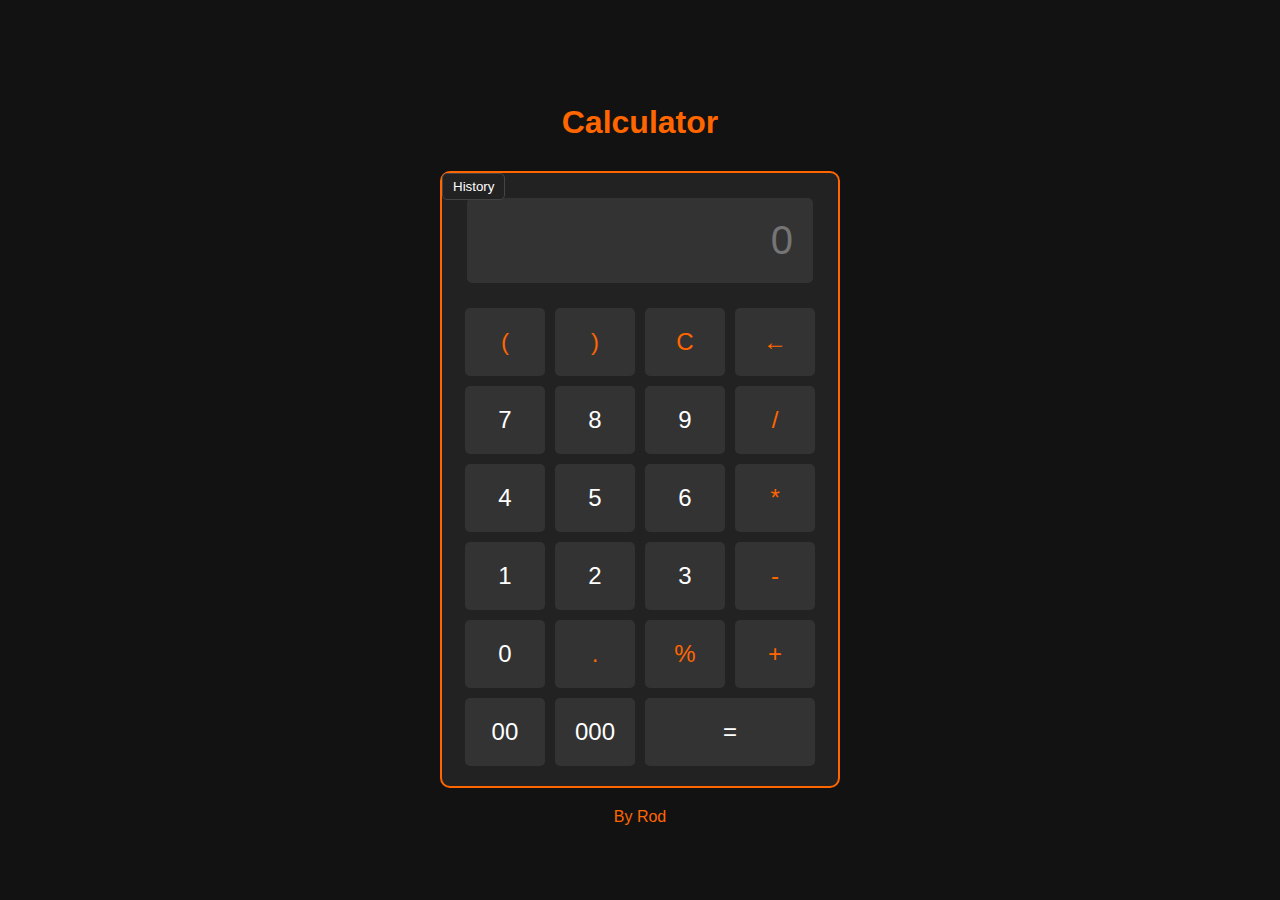
<file: index.html>
<!DOCTYPE html>
<html lang="en">
	<head>
		<meta charset="UTF-8" />
		<meta http-equiv="X-UA-Compatible" content="IE=edge" />
		<meta name="viewport" content="width=device-width, initial-scale=1.0" />
		<title>JS Calculator</title>
		<link rel="stylesheet" href="style.css" />
	</head>

	<body>
		<header>
			<h1>Calculator</h1>
		</header>
		<main class="calculator-container">
			<button id="toggle-history" class="history-button">History</button>
			<div class="history hidden" id="history-container">
				<ul id="history-list"></ul>
			</div>

			<div class="display">
				<input type="text" placeholder="0" />
			</div>

			<div class="buttons">
				<input type="button" value="(" class="symbol-colors" />
				<input type="button" value=")" class="symbol-colors" />
				<input type="button" value="C" class="symbol-colors" />
				<input type="button" value="←" class="symbol-colors" />
				<input type="button" value="7" class="number-colors" />
				<input type="button" value="8" class="number-colors" />
				<input type="button" value="9" class="number-colors" />
				<input type="button" value="/" class="symbol-colors" />
				<input type="button" value="4" class="number-colors" />
				<input type="button" value="5" class="number-colors" />
				<input type="button" value="6" class="number-colors" />
				<input type="button" value="*" class="symbol-colors" />
				<input type="button" value="1" class="number-colors" />
				<input type="button" value="2" class="number-colors" />
				<input type="button" value="3" class="number-colors" />
				<input type="button" value="-" class="symbol-colors" />
				<input type="button" value="0" class="number-colors" />
				<input type="button" value="." class="symbol-colors" />
				<input type="button" value="%" class="symbol-colors" />
				<input type="button" value="+" class="symbol-colors" />
				<input type="button" value="00" class="number-colors" />
				<input type="button" value="000" class="number-colors" />
				<input type="button" value="=" class="equal" />
			</div>
		</main>
		<footer>By Rod</footer>

		<script src="script.js"></script>
	</body>
</html>
</file>
<file: style.css>
:root {
	--background-color: #121212;
	--text-color: #ffffff;
	--font-family: Arial, sans-serif;
	--highlight-color: #ff6600;
	--calculator-bg-color: #222;
	--button-bg-color: #333;
	--button-hover-bg-color: #444;
}
* {
	box-sizing: border-box;
}

body {
	background-color: var(--background-color);
	color: var(--text-color);
	font-family: var(--font-family);
	display: flex;
	flex-direction: column;
	align-items: center;
	justify-content: center;
	width: 100%;
	height: 100vh;
	margin: 0;
}

h1 {
	text-align: center;
	margin: 30px 0;
	color: var(--highlight-color);
}
.hidden {
	display: none;
}

.calculator-container {
	display: flex;
	flex-direction: column;
	align-items: center;
	position: relative;
	width: 100%;
	padding: 20px;
	border: 2px solid var(--highlight-color);
	border-radius: 10px;
	background-color: var(--calculator-bg-color);
	max-width: 400px;
}

.history-button {
	position: absolute;
	top: 0;
	left: 0;
	color: var(--text-color);
	background-color: var(--calculator-bg-color);
	border: 1px solid var(--button-hover-bg-color);
	border-radius: 5px;
	padding: 5px 10px;
	cursor: pointer;
}

.display {
	display: flex;
	justify-content: center;
	width: 100%;
	padding: 5px;
}

.buttons {
	display: grid;
	grid-template-columns: repeat(4, 1fr);
	gap: 10px;
}

.history {
	margin-top: 20px;
	width: 100%;
	max-height: 150px; /* Altura máxima para evitar desbordamiento */
	overflow-y: auto; /* Barra de desplazamiento si hay demasiados elementos */
}

#history-list {
	list-style-type: none;
	padding: 0;
	margin: 0;
}

#history-list li {
	font-size: 0.9em;
	color: var(--text-color);
	background-color: var(--calculator-bg-color);
	padding: 5px 10px;

	border-radius: 5px;
}

.number-colors {
	background-color: var(--button-bg-color); /* Blanco para los números */
	color: var(--text-color);
}
.symbol-colors {
	background-color: var(--button-bg-color); /* Blanco para los números */
	color: var(--highlight-color);
}

input[type='text'] {
	width: 100%;
	padding: 20px;
	margin-bottom: 20px;
	font-size: 2.5em;
	border: none;
	border-radius: 5px;
	background-color: var(--button-bg-color);
	color: var(--text-color);
	text-align: right;
}

input[type='button'] {
	padding: 20px;
	font-size: 1.5em;
	border: none;
	border-radius: 5px;
	cursor: pointer;
	transition: background-color 0.3s, box-shadow 0.3s;
	box-shadow: 0 0 10px var(--box-shadow-color);
	text-align: center;
}
input[value]:hover {
	font-weight: bold;
}

input[type='button']:hover {
	background-color: var(--button-hover-bg-color);
}

input[type='button'].equal {
	grid-column: span 2;
	background-color: var(--button-bg-color);
	color: var(--text-color);
}

input[type='button'].equal:hover {
	background-color: var(--highlight-color);
	font-size: 2.2rem;
}

input[type='button'][value='00'] {
	grid-column: span 1; /* El '00' ocupará una sola celda */
}

input[type='button'][value='000'] {
	grid-column: span 1; /* El '000' ocupará una sola celda */
}

footer {
	margin-top: 20px;
	color: var(--highlight-color);
}

@media (width <= 600px) {
	h1 {
		display: none;
	}
	.calculator-container {
		width: calc(100% - 10px); /* Deja un margen de 10px a cada lado */
		max-width: none;
		height: 100vh;
		border-radius: 10px;
		padding: 20px 0;
		box-sizing: border-box;
		margin-top: 30px;
	}

	.buttons {
		gap: 5px; /* Reduce el espacio entre botones */
	}

	input[type='button'] {
		padding: 30px;
		font-size: 2em;
		width: 100%;
	}
}

@media (width <= 440px) {
	input[type='button'] {
		padding: 20px;
		font-size: 1.7em;
	}
}
</file>
